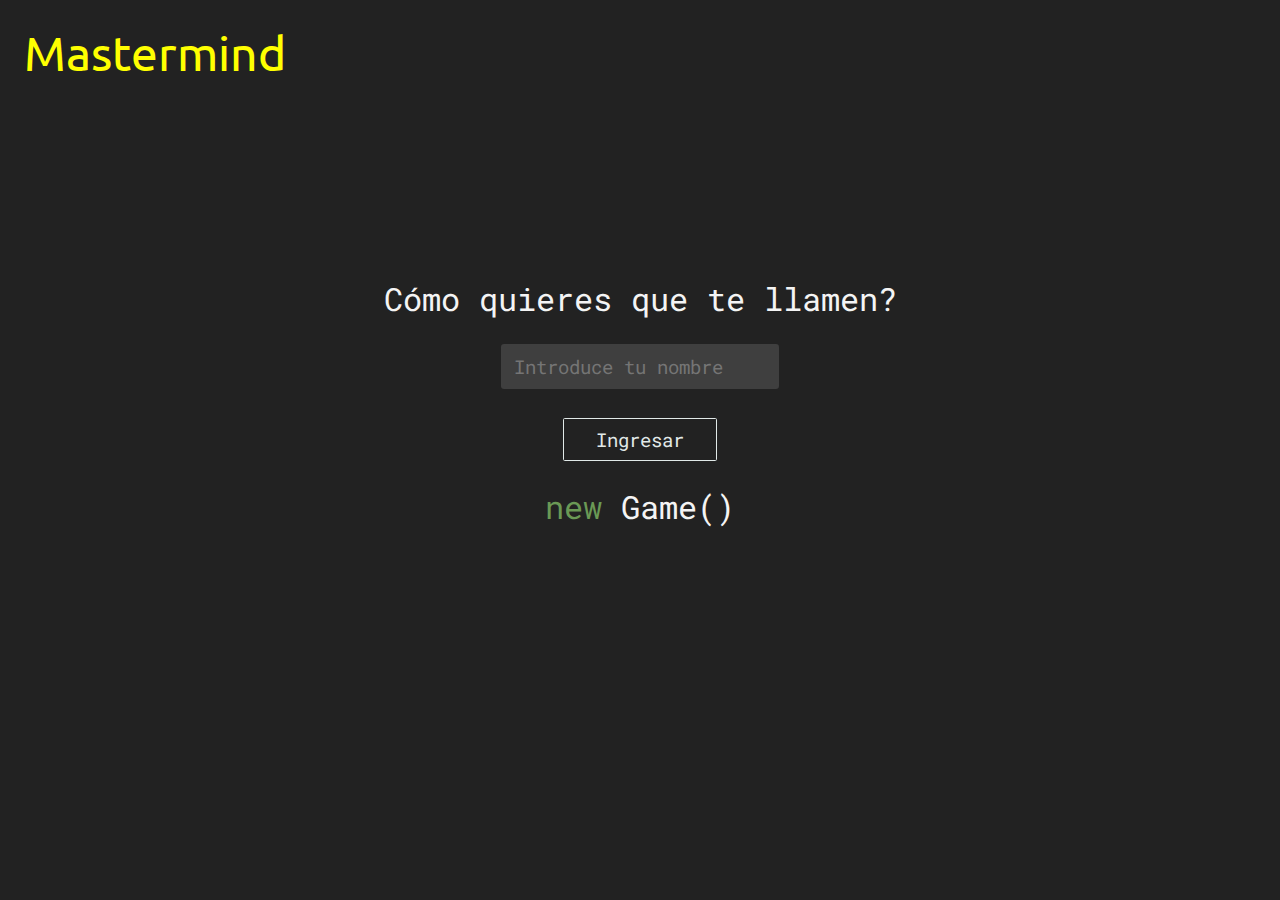
<file: index.html>
<!DOCTYPE html>
<html lang="en">

<head>
    <meta charset="UTF-8">
    <meta http-equiv="X-UA-Compatible" content="IE=edge">
    <meta name="viewport" content="width=device-width, initial-scale=1.0">
    <title>Mastermind</title>
    <link rel="stylesheet" href="./css/styles.css">
    <link rel="stylesheet" href="./css/login.css">
    <link rel="preconnect" href="https://fonts.googleapis.com">
    <link rel="preconnect" href="https://fonts.gstatic.com" crossorigin>
    <link href="https://fonts.googleapis.com/css2?family=Ubuntu:wght@300;400;500;700&display=swap" rel="stylesheet">
    <link href="https://fonts.googleapis.com/css2?family=Roboto+Mono:wght@200;400&display=swap" rel="stylesheet">
</head>

<body>

  <header>
    <a href="./index.html">
      <h1>Mastermind</h1>
    </a>
  </header>

  <main>
    <div class="username-form">
      <h4>Cómo quieres que te llamen?</h4>
      <input id="username" class="username-input" type="text" maxlength="20" placeholder="Introduce tu nombre">
      <div>
        <button type="button" id="accept-button" class="mm-button">Ingresar</button>
      </div>
      <div class="title"><span class="comment">new</span> Game()</div>
    </div>
  </main>

  <script src="https://cdn.jsdelivr.net/npm/bootstrap@5.3.0-alpha3/dist/js/bootstrap.bundle.min.js" integrity="sha384-ENjdO4Dr2bkBIFxQpeoTz1HIcje39Wm4jDKdf19U8gI4ddQ3GYNS7NTKfAdVQSZe"crossorigin="anonymous"></script>
  <script src="./js/login.js"></script>
</body>
</file>
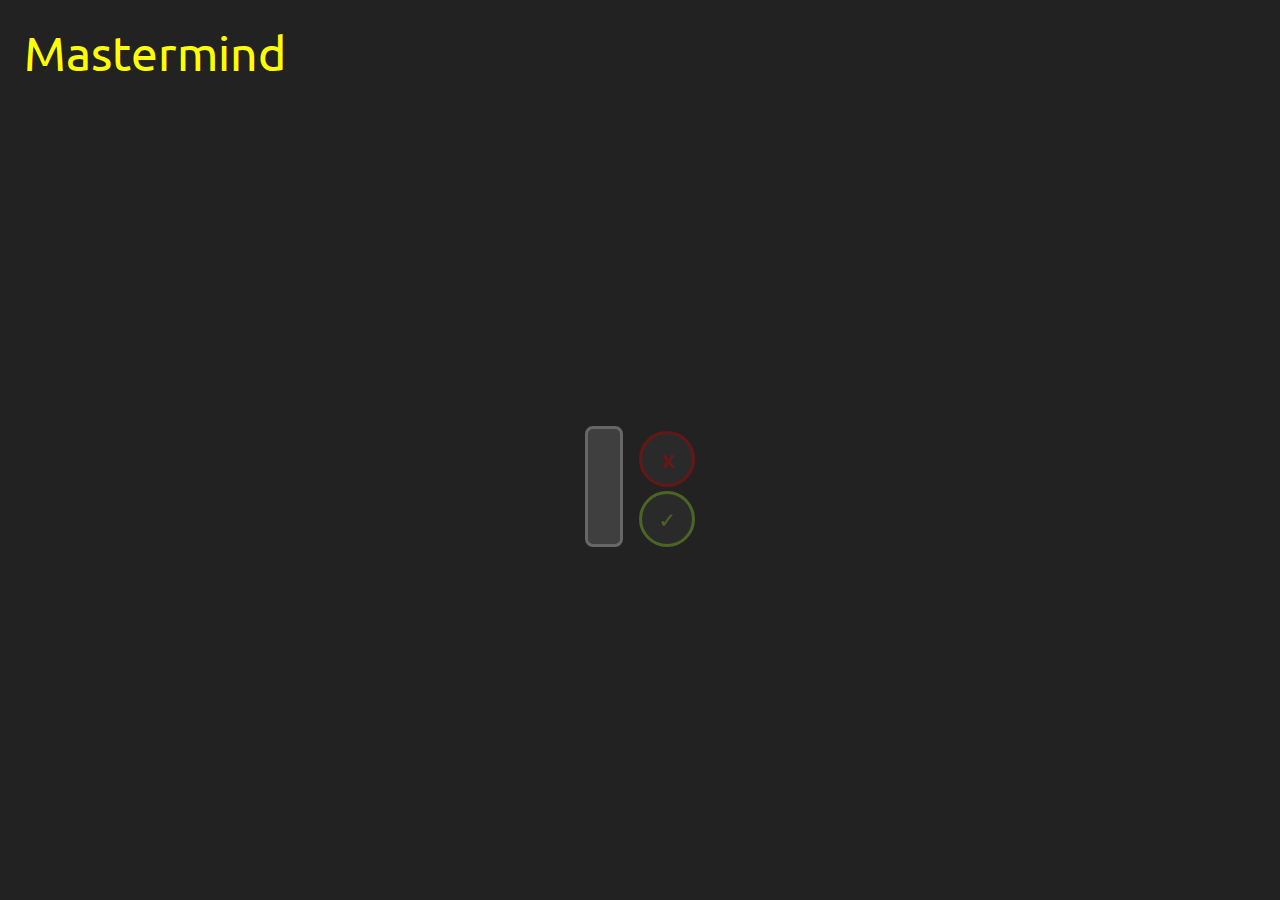
<file: pages/game.html>
<!DOCTYPE html>
<html lang="en">
<head>
  <meta charset="UTF-8">
  <meta http-equiv="X-UA-Compatible" content="IE=edge">
  <meta name="viewport" content="width=device-width, initial-scale=1.0">
  <title>Mastermind</title>
  <link rel="stylesheet" href="../css/styles.css">
  <link rel="stylesheet" href="../css/game.css">
  <link rel="preconnect" href="https://fonts.googleapis.com">
  <link rel="preconnect" href="https://fonts.gstatic.com" crossorigin>
  <link href="https://fonts.googleapis.com/css2?family=Ubuntu:wght@300;400;500;700&display=swap" rel="stylesheet">
  <link href="https://fonts.googleapis.com/css2?family=Roboto+Mono:wght@200;400&display=swap" rel="stylesheet">
</head>
<body>
  <header>
    <a href="../index.html">
      <h1>Mastermind</h1>
    </a>
  </header>

  <main>

    <div id="mastermind-container" class="mastermind-container">
      <div class="board" id="board"></div>
      <div class="control">
        <div class="bubble-list" id="bubble-list"></div>
        <div class="control-option-container">
          <button type="button" disabled="true" class="remove-button" id="remove-button">
            <span>x</span>
          </button>
          <button type="button" disabled="true" class="check-button" id="check-button">
            <span>✓</span>
          </button>
        </div>
      </div>
    </div>

  </main>
  
  <div class="loss-modal" id="loss-modal">
    <div class="loss-container">
      <h3>Has perdido</h3>
      <div class="secret-list"></div>
      <div class="buttons-container">
        <a class="mm-button" href="./settings.html">Menú</a>
        <a class="mm-button" href="./game.html">Nuevo juego</a>
      </div>
    </div>
  </div>

  <div class="victory-modal" id="victory-modal">
    <div class="victory-container">
      <h3>Has perdido</h3>
      <div class="secret-list"></div>
      <div class="buttons-container">
        <a class="mm-button" href="./settings.html">Menú</a>
        <a class="mm-button" href="./game.html">Nuevo juego</a>
      </div>
    </div>
  </div>


  <script type="module" src="../js/mastermind/game-page/game.js"></script>
</body>
</html>
</file>
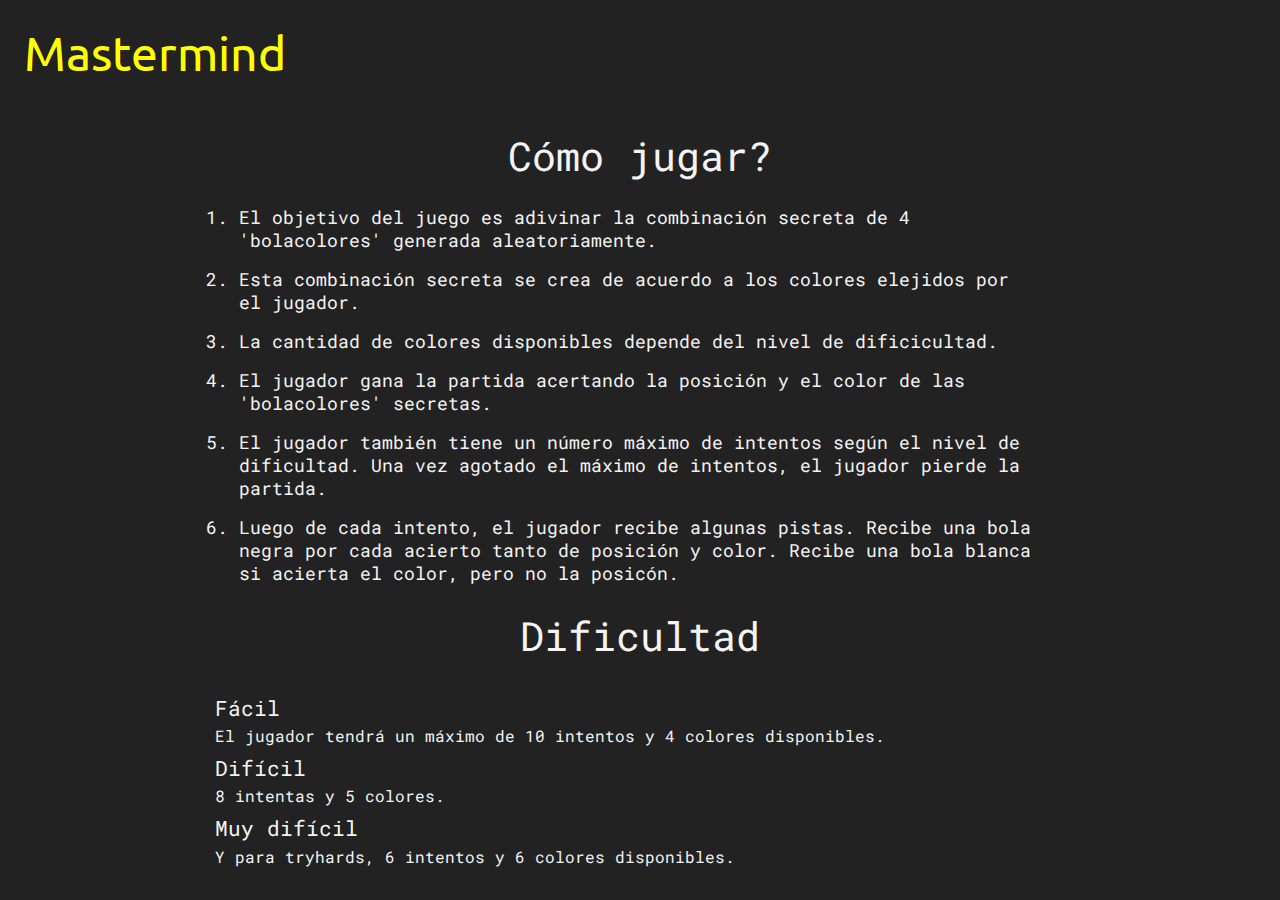
<file: pages/rules.html>
<!DOCTYPE html>
<html lang="en">
<head>
  <meta charset="UTF-8">
  <meta http-equiv="X-UA-Compatible" content="IE=edge">
  <meta name="viewport" content="width=device-width, initial-scale=1.0">
  <title>Mastermind - Rules</title>
  <link rel="stylesheet" href="../css/styles.css">
  <link rel="stylesheet" href="../css/rules.css">
  <link rel="preconnect" href="https://fonts.googleapis.com">
  <link rel="preconnect" href="https://fonts.gstatic.com" crossorigin>
  <link href="https://fonts.googleapis.com/css2?family=Ubuntu:wght@300;400;500;700&display=swap" rel="stylesheet">
  <link href="https://fonts.googleapis.com/css2?family=Roboto+Mono:wght@200;400&display=swap" rel="stylesheet">
</head>
<body>

  <header>
    <a href="../index.html">
      <h1>Mastermind</h1>
    </a>
  </header>

  <main class="rules">
    <div class="rules-description">
      <h3>Cómo jugar?</h3>
      <ol>
        <li>
          <p>
            El objetivo del juego es adivinar la combinación secreta de 4 'bolacolores' generada 
            aleatoriamente.
          </p>
        </li>
        <li>
          <p>Esta combinación secreta se crea de acuerdo a los colores elejidos por el jugador.</p>
        </li>
        <li>
          <p>La cantidad de colores disponibles depende del nivel de dificicultad.</p>
        </li>
        <li>
          <p>El jugador gana la partida acertando la posición y el color de las 'bolacolores' secretas.</p>
        </li>
        <li>
          <p>
            El jugador también tiene un número máximo de intentos según el nivel de dificultad. 
            Una vez agotado el máximo de intentos, el jugador pierde la partida.
          </p>
        </li>
        <li>
          <p>
            Luego de cada intento, el jugador recibe algunas pistas. Recibe una bola negra por cada acierto
            tanto de posición y color. Recibe una bola blanca si acierta el color, pero no la posicón.
          </p>
        </li>
      </ol>
    </div>

    <div class="rules-difficulty">
      <h3>Dificultad</h3>
      <div class="easy">
        <h5>Fácil</h5>
        <p>El jugador tendrá un máximo de 10 intentos y 4 colores disponibles.</p>
      </div>
      <div class="hard">
        <h5>Difícil</h5>
        <p>8 intentas y 5 colores.</p>
      </div>
      <div class="tryhard">
        <h5>Muy difícil</h5>
        <p>Y para tryhards, 6 intentos y 6 colores disponibles.</p>
      </div>
    </div>
  </main>


</body>
</html>
</file>
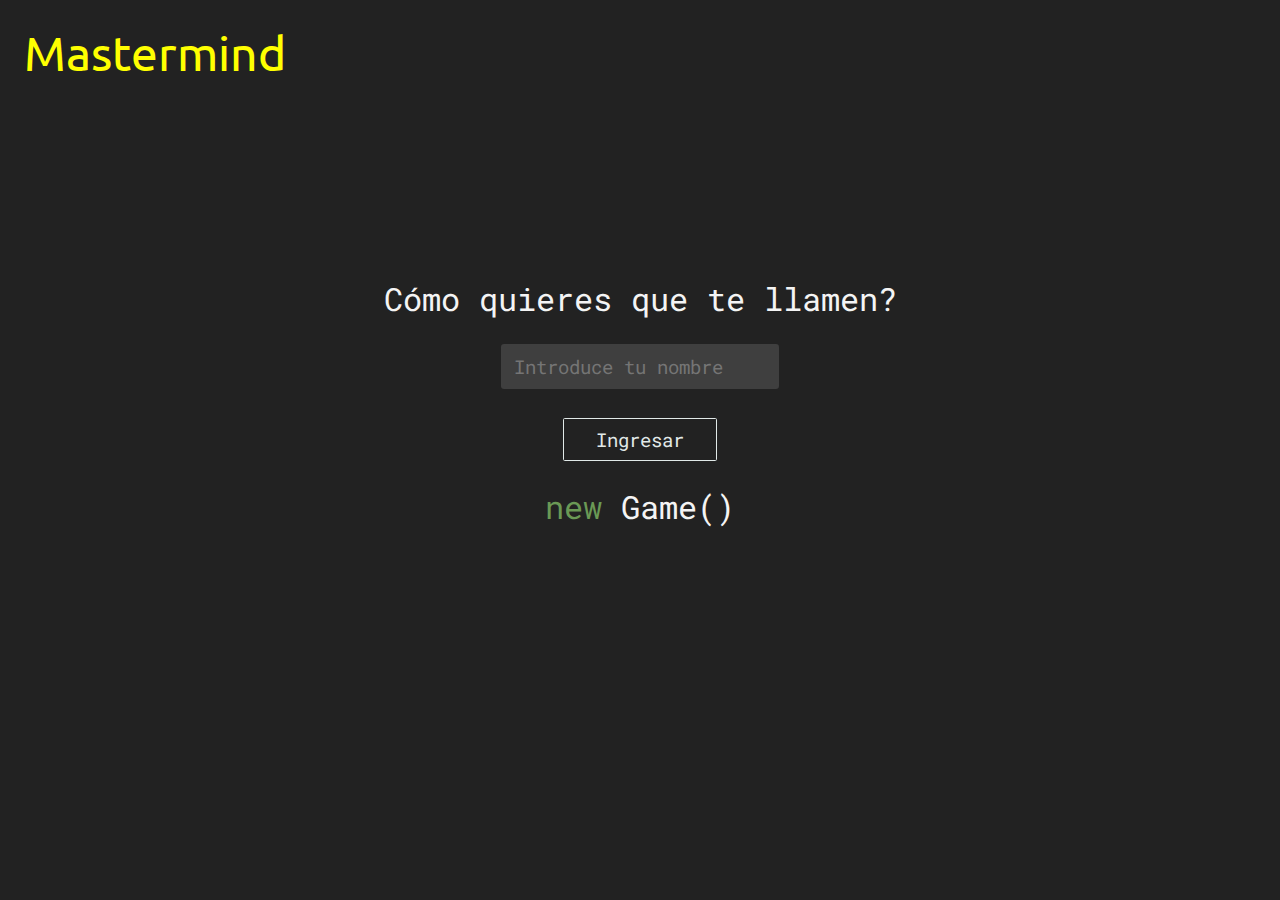
<file: pages/settings.html>
<!DOCTYPE html>
<html lang="en">

<head>
    <meta charset="UTF-8">
    <meta http-equiv="X-UA-Compatible" content="IE=edge">
    <meta name="viewport" content="width=device-width, initial-scale=1.0">
    <title>Settings · Mastermind</title>
    <link rel="stylesheet" href="../css/styles.css">
    <link rel="stylesheet" href="../css/settings.css">
    <link rel="preconnect" href="https://fonts.googleapis.com">
    <link rel="preconnect" href="https://fonts.gstatic.com" crossorigin>
    <link href="https://fonts.googleapis.com/css2?family=Ubuntu:wght@300;400;500;700&display=swap" rel="stylesheet">
    <link href="https://fonts.googleapis.com/css2?family=Roboto+Mono:wght@200;400&display=swap" rel="stylesheet">
</head>

<body>

  <header>
    <a href="../index.html">
      <h1>Mastermind</h1>
    </a>
  </header>

  <main>
    
    <!-- choose levels -->
    <section class="level-section" id="level-section">
      <h3>Niveles</h3>
      <div class="level-buttons-container">
        <button class="level-button mm-button" id="level-easy">Fácil</button>
        <button class="level-button mm-button" id="level-hard">Difícil</button>
        <button class="level-button mm-button" id="level-tryhard">Tryhard</button>
      </div>
      <h2 class="new-game-title"><span class="comment">new</span> Game(<span class="string username-span"></span>)</h2>
    </section>

    <!-- choose colors -->
    <section id="picker-section" class="picker-section">
      <p>Colores</p>
      <div id="pickers-list" class="pickers-list">
        <!-- Aquí se renderizan los pickers según en nivel de dificultad -->
      </div>
      <button id="play-button" class="mm-button" type="button">
        <span class="sea">jugar<span>()</span></span>
      </button>
      <h2 class="new-game-title"><span class="comment">new</span> Game(<span class="string username-span"></span>, <span class="string" id="difficulty-span"></span>)</h2>
    </section>

  </main>

    <script type="module" src="../js/settings.js"></script>
</body>

</html>
</file>
<file: css/styles.css>
* {
  font-family: 'Roboto Mono', monospace;
  font-weight: 400;
  color: rgb(244, 244, 244);
  margin: 0;
  padding: 0;
  box-sizing: border-box;
}
:root {
  --color-second: #222222;
  --color-third: #3f3f3f;
  --color-yellow: #f6f6bc;
  --color-yellow-2: #f3de54;
  --color-comment: #6A9955;
  --color-selection: #3578bb;
  --color-blue: #7cc1ef;
  --color-string: #e69f83;
  --color-keywords: #ff98e5;
  --color-sea: #67cccc;
  --color-almostwhite: #e1e9e8;
}
a {
  text-decoration: none;
  color: inherit;
}
body {
  width: 100vw;
  min-height: 100vh;
  overflow-x: hidden;
  background-color: #222222;
  display: flex;
  flex-direction: column;
  align-items: center;
  position: relative;
}
header {
  padding: 1.5rem;
  width: 100%;
  display: flex;
}
h1 {
  font-size: 3rem;
  color: yellow;
  user-select: none;
  font-family: 'Ubuntu', sans-serif;
}
button {
  border: 1px solid transparent;
  user-select: none;
}
main {
  width: 90%;
  margin: 0 auto;
  flex-grow: 1;
}

.mm-button {
  background-color: var(--color-second);
  padding: 0.5rem 2rem;
  transition-duration: 0.3s;
  border-radius: 0.1rem;
  cursor: pointer;
  font-size: 1.2rem;
  color: var(--color-almostwhite);
  border: 1px solid var(--color-almostwhite);
}
.mm-button:hover {
  background-color: var(--color-third);
  color: yellow;
  border: 1px solid yellow;
}

.string {
  color: var(--color-string);
}
.comment {
  color: var(--color-comment);
}
.new-game-title {
  font-size: 2rem;
}

@media (max-width: 767px) {
  header {
    justify-content: center;
    padding: 1.2rem;
  }
  h1 {
    font-size: 2.5rem;
  }
}
</file>
<file: css/login.css>
main {
  display: flex;
  justify-content: center;
  align-items: center;
}
.username-form {
  width: 100%;
  height: 100%;
  display: flex;
  flex-direction: column;
  justify-content: center;
  align-items: center;
  margin-bottom: 200px;
  font-size: 2rem;
  gap: 1.5rem;
}
input {
  all: unset;
}
.username-form h4 {
  text-align: center;
}
.username-form button {
  margin: 0px 0.3rem;
}
.username-input {
  font-size: 1.2rem;
  outline: none;
  background-color: var(--color-third);
  border-radius: none;
  border-radius: 0.2rem;
  padding: 0.6rem 0.8rem;
}
</file>
<file: css/game.css>
main {
  display: flex;
  justify-content: center;
  align-items: center;
  height: 100%;
}
.mastermind-container {
  display: flex;
  width: 100%;
  height: 100%;
  justify-content: center;
  align-items: stretch;
  margin-bottom: 2rem;
  gap: 1rem;
}
.board {
  display: flex;
  flex-direction: column;
  align-items: center;
  padding: 1rem;
  border-radius: 0.5rem;
  background-color: #3f3f3f;
  border: 3px solid rgb(104, 103, 103);
}
.control {
  display: flex;
  flex-direction: column;
  justify-content: space-between;
  height: 100%;
  align-self: flex-end;
}
.control-color {
  display: flex;
  flex-direction: column;
}
.row {
  display: flex;
  align-items: center;
  margin: 0.3rem 0rem;
}
.cell {
  width: 3.5rem;
  height: 3.5rem;
  border-radius: 50%;
  border: 1px solid rgb(150, 150, 150);
  margin: 0.2rem;
}
.bubble {
  width: 3.5rem;
  height: 3.5rem;
  border-radius: 50%;
  cursor: pointer;
}

.hidden-cell {
  display: flex;
  justify-content: center;
  align-items: center;
  font-size: 1.8rem;
  color: white;
  user-select: none;
  margin-bottom: 10px;
}
.control-cell {
  cursor: pointer;
}
.control-option-container {
  display: flex;
  flex-direction: column;
  width: 100%;
  gap: 0.5rem;
  justify-self: flex-end;
}
.bubble-list {
  display: flex;
  flex-direction: column-reverse;
  justify-content: center;
  align-items: center;
}
.clues-container {
  display: grid;
  width: 3.5rem;
  height: 3.5rem;
  grid-template-columns: 1fr 1fr;
  grid-template-rows: 1fr 1fr;
  margin-left: 0.8rem;
}
.clue-cell {
  width: 20px;
  height: 20px;
  border-radius: 50%;
  border: 1px solid rgb(150, 150, 150);
  align-self: center;
  justify-self: center;
}

.remove-button {
  display: flex;
  justify-content: center;
  align-items: center;
  width: 3.5rem;
  height: 3.5rem;
  border-radius: 50%;
  background-color: #3f3f3f;
  cursor: pointer;
  border: 3px solid red;
  transition: all .1s linear;
}
.remove-button span {
  font-size: 1.5rem;
  color: red;
  font-weight: 700;
  transition: all .1s linear;
}
.check-button {
  display: flex;
  justify-content: center;
  align-items: center;
  width: 3.5rem;
  height: 3.5rem;
  border-radius: 50%;
  background-color: #3f3f3f;
  cursor: pointer;
  border: 3px solid greenyellow;
  transition: all .1s linear;
  
}
.check-button span {
  font-size: 1.5rem;
  font-weight: 700;
  transition: all .1s linear;
  color: greenyellow;
}
.check-button:disabled {
  opacity: .3;
  cursor: default;
}
.remove-button:disabled {
  opacity: .3;
  cursor: default;
}
.bubble-list, .control-option-container {
  gap: 0.3rem;
}
.bubble-list {
  margin-bottom: 0.3rem;
}

.loss-modal, .victory-modal {
  position: absolute;
  top: 0;
  height: 100%;
  right: 0;
  left: 0;
  background-color: black;
  background-color: rgba(0, 0, 0, 0.9);
  z-index: 1;
  display: none;
}
.loss-container, .victory-container {
  position: relative;
  display: flex;
  flex-direction: column;
  gap: 1.5rem;
  z-index: 3;
  width: 80%;
  max-width: 350px;
  background-color: #3f3f3f;
  top: 10vh;
  margin: 0 auto;
  padding: 1.5rem;
  border-radius: 1rem;
}
.loss-container h3, .victory-container h3 {
  text-align: center;
  font-size: 1.5rem;
}
.secret-list {
  display: flex;
  align-items: center;
  justify-content: center;
  width: 100%;
}
.buttons-container {
  display: flex;
  flex-direction: column;
  align-items: stretch;
  gap: 0.5rem;
}
.buttons-container > a {
  text-align: center;
}

@media (max-width: 767px) {
  .board {
    padding: 0.8rem;
  }
  .clues-container {
    width: 2.5rem;
    height: 2.5rem;
  }
  .clue-cell {
    width: 15px;
    height: 15px;
  }
  .cell {
    width: 2.5rem;
    height: 2.5rem;
    margin: 0.2rem;
  }
  .bubble {
    width: 2.5rem;
    height: 2.5rem;
    cursor: pointer;
  }
  .remove-button {
    width: 2.5rem;
    height: 2.5rem;

  }
  .remove-button span {
    font-size: 1.2rem;
    font-weight: 700;
  }
  .check-button {
    width: 2.5rem;
    height: 2.5rem;
  }
  .check-button span {
    font-size: 1.2rem;
    font-weight: 700;
  }
}
</file>
<file: css/rules.css>
.rules {
  display: flex;
  flex-direction: column;
  max-width: 850px;
  align-items: center;
  justify-content: flex-start;
}
.rules-description {
  display: flex;
  flex-direction: column;
  align-items: center;
  padding: 1.5rem;
}
.rules-description h3 {
  margin-bottom: 1.5rem;
  font-size: 2.5rem;
}
.rules-description ol {
  display: flex;
  flex-direction: column;
  gap: 1rem;
  font-size: 1.1rem;
}

.rules-difficulty {
  display: flex;
  flex-direction: column;
  align-items: center;
  gap: 0.5rem;
  width: 100%;
}
.rules-difficulty h3 {
  margin-bottom: 1.5rem;
  font-size: 2.5rem;
}
.rules-difficulty div {
  display: flex;
  flex-direction: column;
  width: 100%;
}
.rules-difficulty h5 {
  font-size: 1.3rem;
  margin-bottom: 0.2rem;
}
</file>
<file: css/settings.css>
main {
  display: flex;
  flex-direction: column;
  align-items: center;
  justify-content: center;
}

.level-section {
  display: flex;
  flex-direction: column;
  margin-bottom: 200px;
  gap: 1.5rem;
  align-items: center;
}
.level-section h3 {
  font-size: 2.2rem;
  text-align: center;
}

.picker-section {
  display: none;
  flex-direction: column;
  margin-bottom: 150px;
  align-items: center;
  gap: 1.5rem;
}
.pickers-list {
  display: flex;
  gap: 0.5rem;
}
.pickers-list > input {
  border: none;
  background-color: transparent;
  appearance: none;
  height: 6rem;
  width: 5rem;
  cursor: pointer;
}
.pickers-list > input::-webkit-color-swatch {
  height: 5rem;
  width: 5rem;
  border-radius: 50%;
  appearance: none;
  border: solid var(--color-third) 0.05rem; 
}
.pickers-list > input::-moz-color-swatch {
  border: none;
}
.picker-section h2 {
  text-align: center;
  font-size: 2rem;
  margin-bottom: 2rem;
}
.picker-section p {
  font-size: 2.2rem;
}

#play-button:hover span {
  color: yellow;
}


@media (max-width: 767px) {
  .level-buttons-container {
    display: flex;
    flex-direction: column;
    gap: 1rem;
  }
  .level-section h3 {
    font-size: 2rem;
  }
  .pickers-list {
    gap: 0.2rem;
    flex-wrap: wrap;
    justify-content: center;
  }
  .pickers-list > input {
    height: 4rem;
    width: 4rem;
  }
  .pickers-list > input::-webkit-color-swatch {
    height: 4rem;
    width: 4rem;
  }
}
</file>
